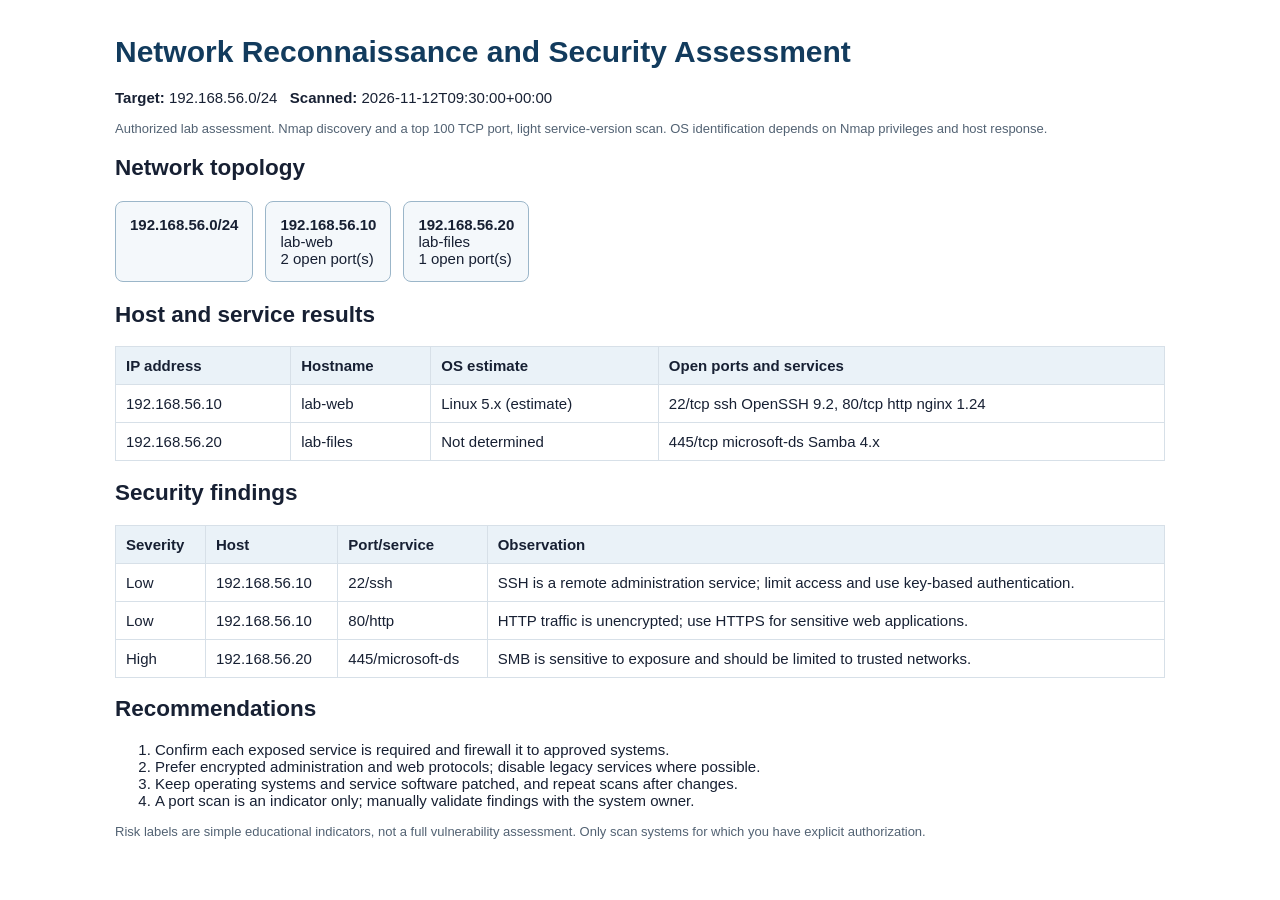
<file: reports/assessment_report.html>
<!doctype html><html lang='en'><meta charset='utf-8'><title>Network Security Assessment</title>
<style>body{font:15px Arial,sans-serif;max-width:1050px;margin:35px auto;padding:0 20px;color:#172033}h1{color:#123b5d}table{border-collapse:collapse;width:100%;margin:18px 0}th,td{padding:10px;border:1px solid #d7e0e8;text-align:left;vertical-align:top}th{background:#eaf2f8}.topology{display:flex;flex-wrap:wrap;gap:12px;margin:20px 0}.network,.host{border:1px solid #9bb6c9;border-radius:8px;padding:14px;background:#f4f8fb}.network{font-weight:bold}.note{color:#526273;font-size:13px}</style>
<h1>Network Reconnaissance and Security Assessment</h1><p><b>Target:</b> 192.168.56.0/24 &nbsp; <b>Scanned:</b> 2026-11-12T09:30:00+00:00</p>
<p class='note'>Authorized lab assessment. Nmap discovery and a top 100 TCP port, light service-version scan. OS identification depends on Nmap privileges and host response.</p>
<h2>Network topology</h2><div class='topology'><div class='network'>192.168.56.0/24</div><div class='host'><strong>192.168.56.10</strong><br>lab-web<br>2 open port(s)</div><div class='host'><strong>192.168.56.20</strong><br>lab-files<br>1 open port(s)</div></div><h2>Host and service results</h2>
<table><tr><th>IP address</th><th>Hostname</th><th>OS estimate</th><th>Open ports and services</th></tr><tr><td>192.168.56.10</td><td>lab-web</td><td>Linux 5.x (estimate)</td><td>22/tcp ssh OpenSSH 9.2, 80/tcp http nginx 1.24</td></tr><tr><td>192.168.56.20</td><td>lab-files</td><td>Not determined</td><td>445/tcp microsoft-ds Samba 4.x</td></tr></table>
<h2>Security findings</h2><table><tr><th>Severity</th><th>Host</th><th>Port/service</th><th>Observation</th></tr><tr><td>Low</td><td>192.168.56.10</td><td>22/ssh</td><td>SSH is a remote administration service; limit access and use key-based authentication.</td></tr><tr><td>Low</td><td>192.168.56.10</td><td>80/http</td><td>HTTP traffic is unencrypted; use HTTPS for sensitive web applications.</td></tr><tr><td>High</td><td>192.168.56.20</td><td>445/microsoft-ds</td><td>SMB is sensitive to exposure and should be limited to trusted networks.</td></tr></table>
<h2>Recommendations</h2><ol><li>Confirm each exposed service is required and firewall it to approved systems.</li><li>Prefer encrypted administration and web protocols; disable legacy services where possible.</li><li>Keep operating systems and service software patched, and repeat scans after changes.</li><li>A port scan is an indicator only; manually validate findings with the system owner.</li></ol><p class='note'>Risk labels are simple educational indicators, not a full vulnerability assessment. Only scan systems for which you have explicit authorization.</p></html>
</file>
